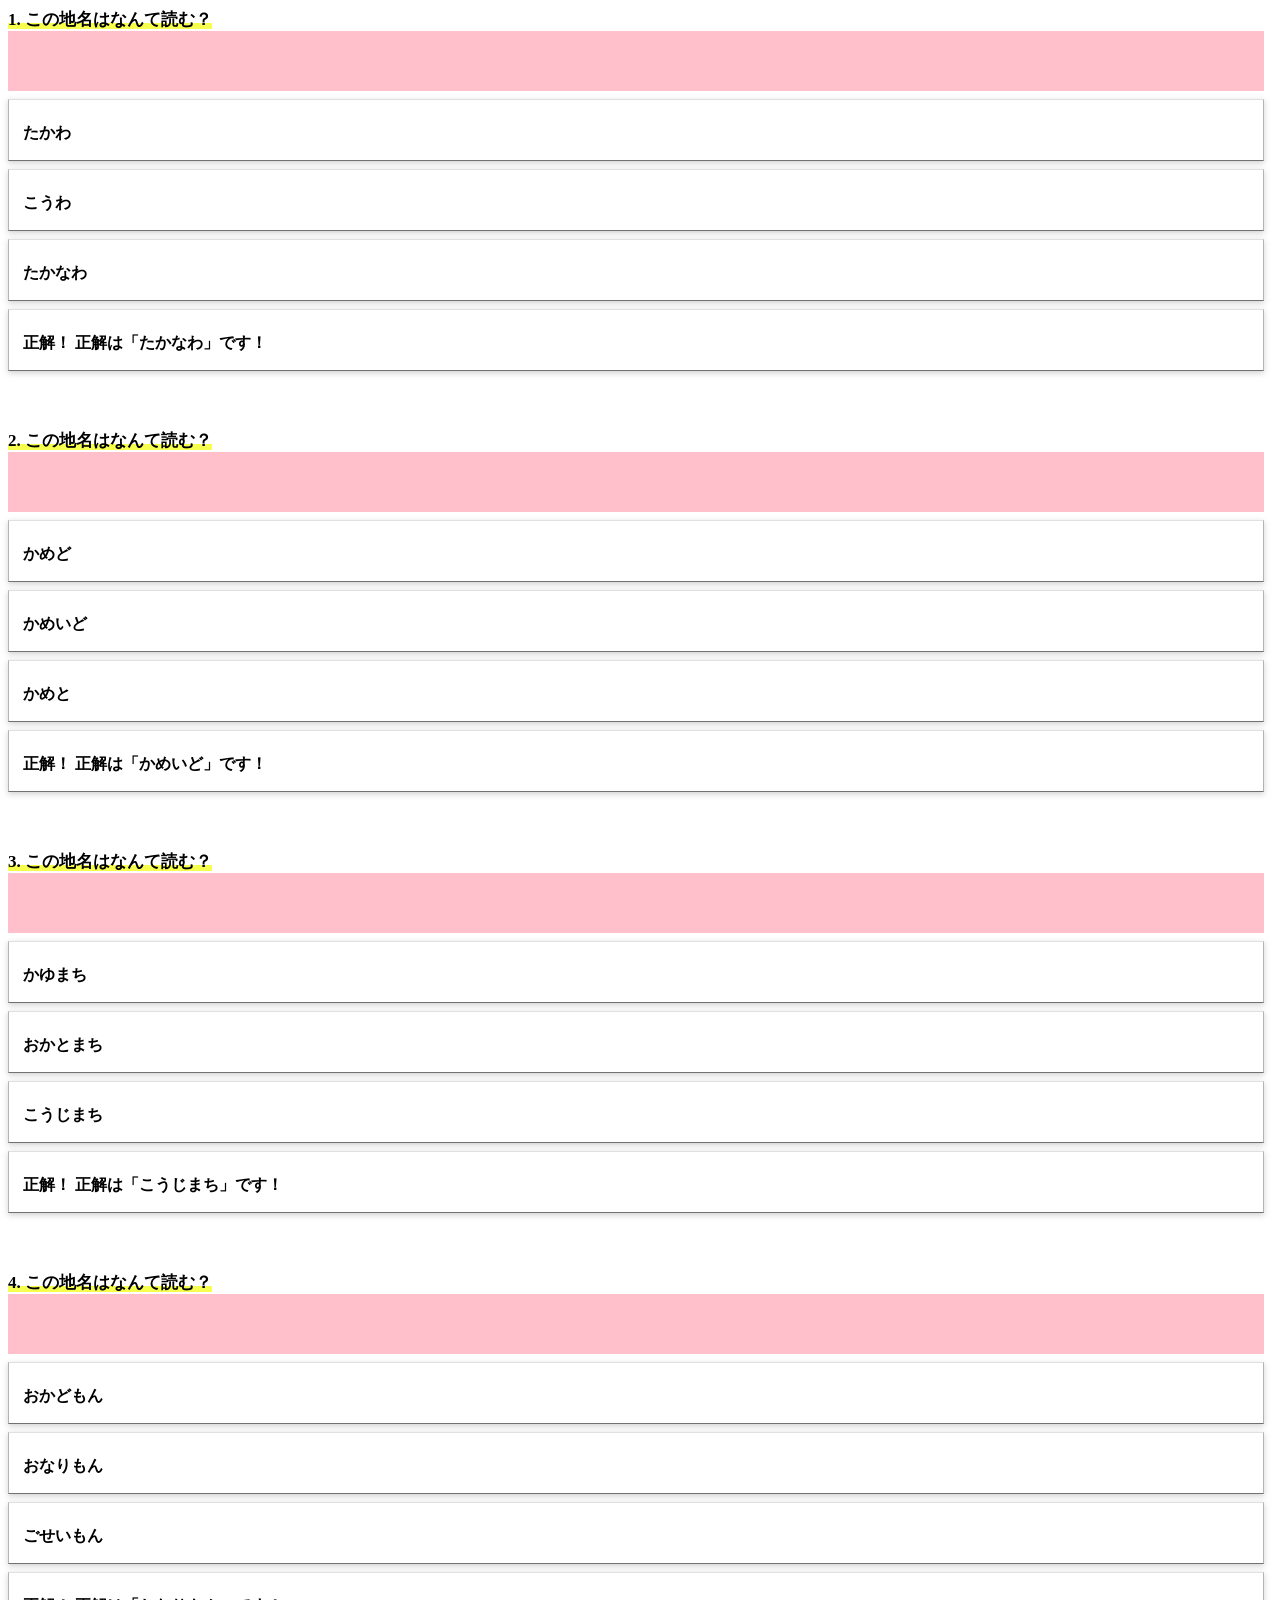
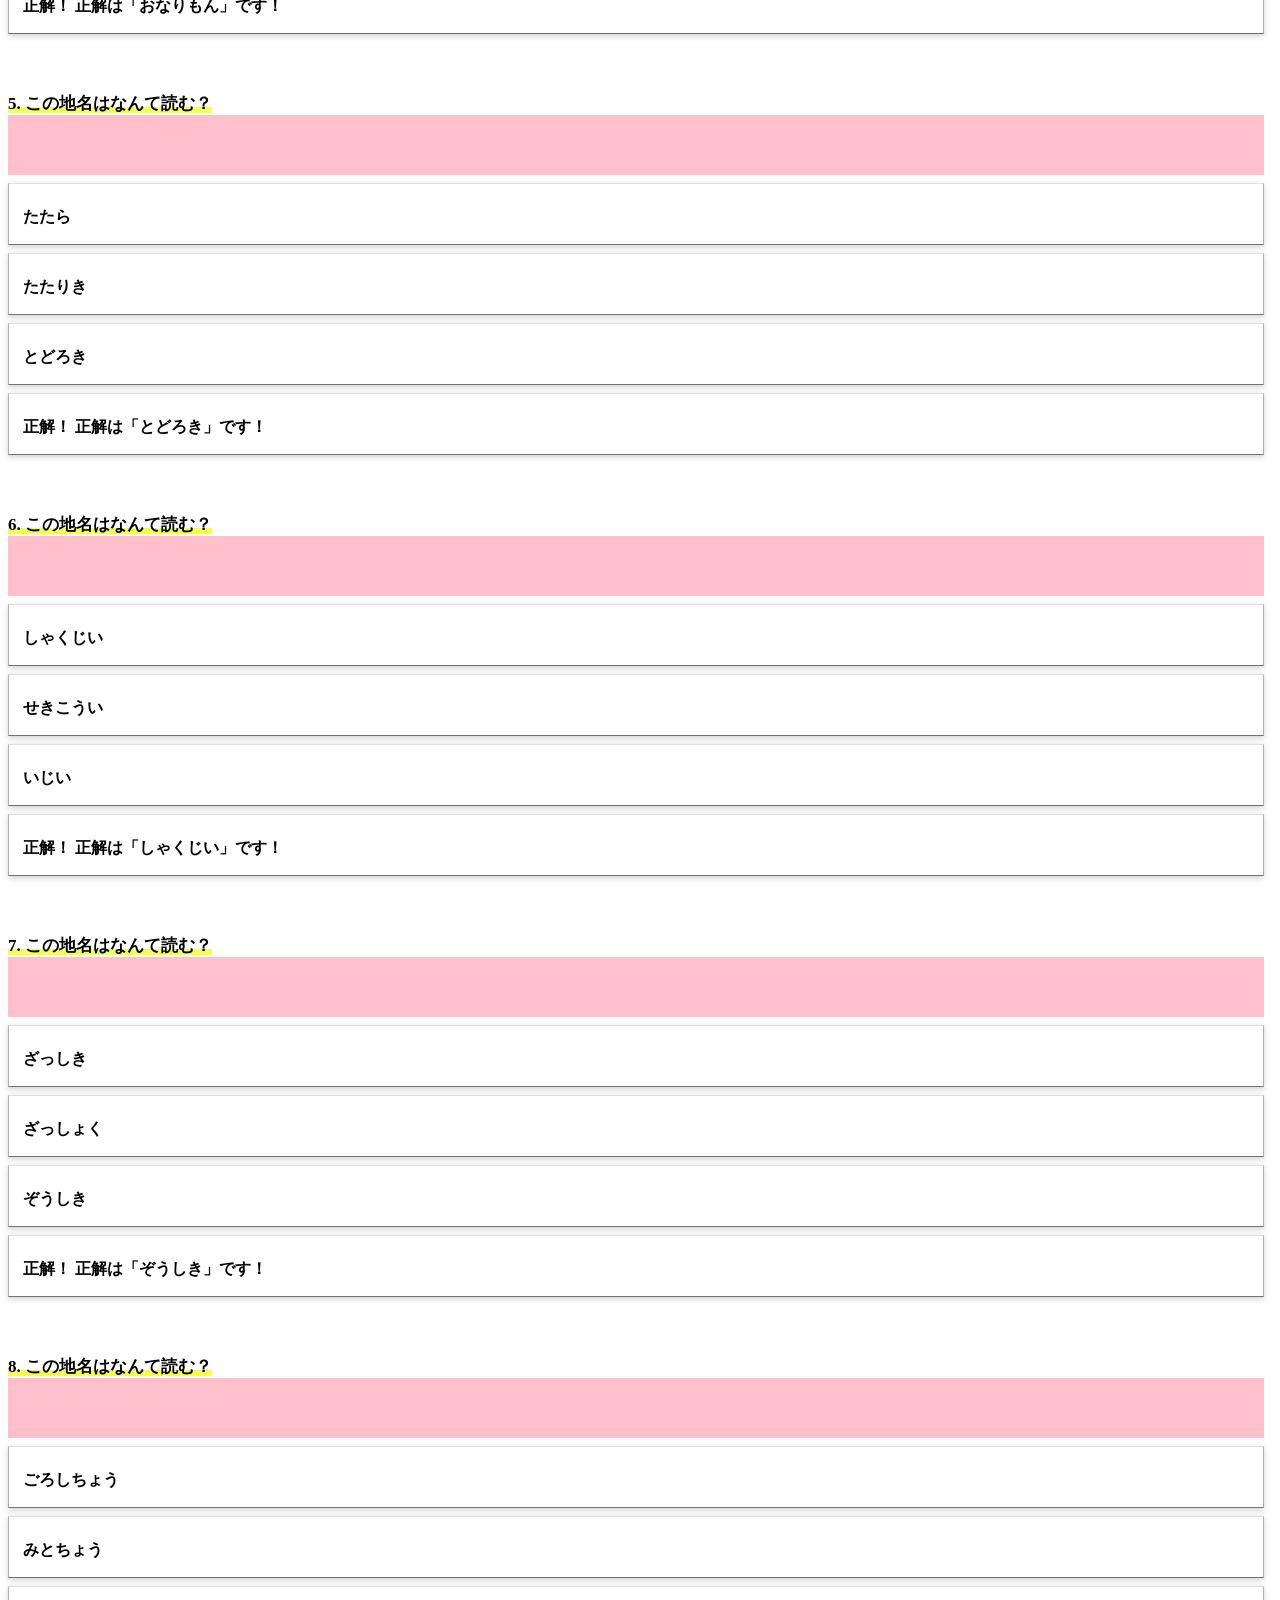
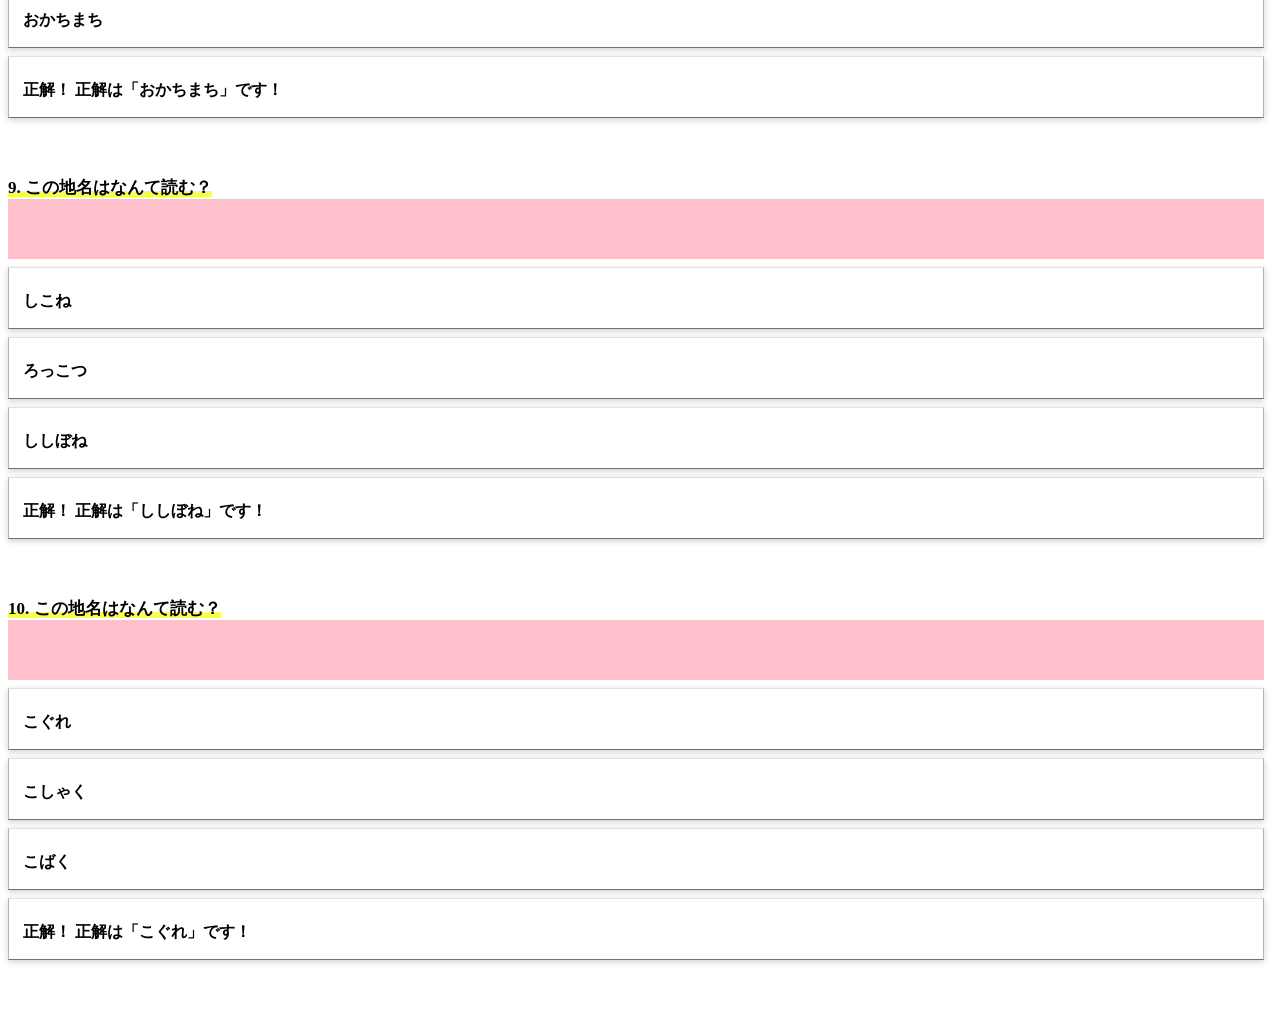
<file: practice/test.html>
<!DOCTYPE html>
<html lang="ja">
<head>
    <meta charset="UTF-8">
    <meta name="viewport" content="width=device-width, initial-scale=1.0">
    <title>JavaScript test</title>
    <style>
        /* body{
            display: flex;
            flex-wrap: wrap;
        } */
        /* .box{
            width: 100px;
            height: 100px;
            background-color: skyblue;
            cursor: pointer;
            transition: 0.8s;
            margin: 0 8px 8px 0;
            text-align: center;
            line-height: 100px;
        } */
        /* .win{
            background: pink;
            border-radius: 50%;
            transform: rotate(360deg);
        }
        .lose{
            transform: scale(0.9);
        } */
        h1 {
            font-size: 17px ;
            display: inline;
            background: linear-gradient(transparent 70%,#f7ff4e 0);
        }  
        ul {
            margin: 10px 0;
            padding: 13px 0;
        }
        li {
            background-color: rgb(255, 255, 255);
            font-weight: 600;
            padding : 0.1em 0.5em ;
            border : solid 1px #b3b3b3 ;
            border-top : solid 1px #e0e0e0 ;
            border-bottom : solid 1px #717171 ;
            box-shadow : 0 2px 6px rgba(100, 100, 100, 0.3) ;
            margin-bottom: 6px;
            height: 52px;
        }
        .img-box {
            height: 50px;
            background-color: pink;
            cursor: pointer;
            margin: 0 8px 8px 0;
            padding: 10px 0 0 14px;
            line-height: 45px;
        }
        .choice {
            height: 50px;
            cursor: pointer;
            margin: 0 8px 8px 0;
            padding: 10px 0 0 14px;
            line-height: 45px;
            list-style: none;
        }
        .hide {
            display: none;
        }
        .judge {
            display: block;
        }
        .space{
            height: 50px;
        }
    </style>
</head>
<body>

    <script>
        'use strict'
        const qa = new Array();
        qa[0] = ["たかわ","こうわ","たかなわ","正解は「たかなわ」です！", 2];
        qa[1] = ["かめど","かめいど","かめと","正解は「かめいど」です！", 1];
        qa[2] = ["かゆまち","おかとまち","こうじまち","正解は「こうじまち」です！", 2];
        qa[3] = ["おかどもん","おなりもん","ごせいもん","正解は「おなりもん」です！", 1];
        qa[4] = ["たたら","たたりき","とどろき","正解は「とどろき」です！", 2];
        qa[5] = ["しゃくじい","せきこうい","いじい","正解は「しゃくじい」です！", 0];
        qa[6] = ["ざっしき","ざっしょく","ぞうしき","正解は「ぞうしき」です！", ];
        qa[7] = ["ごろしちょう","みとちょう","おかちまち","正解は「おかちまち」です！", 2];
        qa[8] = ["しこね","ろっこつ","ししぼね","正解は「ししぼね」です！", 2];
        qa[9] = ["こぐれ","こしゃく","こばく","正解は「こぐれ」です！", 0];

        
        for (let k = 0; k < qa.length; k++) {
            const h1 = document.createElement('h1');
            document.body.appendChild(h1);
            h1.textContent = (k+1) + '. この地名はなんて読む？';
            
            const div = document.createElement('div');
            div.classList.add('img-box');
            // const img = document.getElementById("image_place");
            div.src = "imgbox/kameido.png";
            // // document.querySelector('img-box').write('<img src="imgbox/kameido.png" alt="画像の解説文">');
            // div.textContent = 'イメージ画像';
            document.body.appendChild(div);
    
            for (let i = 0; i < 3; i++) {
                const li = document.createElement('li');
                li.classList.add('choice');
                
                li.textContent = qa[k][i];
                document.body.appendChild(li);
            };
            
            const li_1 = document.createElement('li');
            li_1.classList.add('choice');
            // li_1.classList.add('hide');
            li_1.textContent = "正解！" + "\n" + qa[k][3];//選択肢をシャッフルできる様になったら正解を配列0に置いてqa[k][3]をqa[k][0]にして’正解は「’+ qa[k][0]+'」です！'みたいにしたい。
            document.body.appendChild(li_1);
            // li.addEventListener('click', () => {
            //     });
            
            const div_space = document.createElement('div');
            div_space.classList.add('space');
            document.body.appendChild(div_space);
            
        }
        

    </script>
        

        

        
        <!-- ///////////////////////////////////////////////////////////// -->
        
        <!-- <script>

        const num = 5;
        const winner = Math.floor(Math.random() * num);//0-4


        for (let i = 0; i < num; i++) {
            
            const div = document.createElement('div');
            div.classList.add('box');

            div.addEventListener('click', () => {
                if (i === winner) {
                    div.textContent = 'Win!';
                    div.classList.add('win');
                } else{
                    div.textContent = 'Lose!';
                    div.classList.add('lose');
                }
            });

            // document.body.appendChild(div);
        }

    </script> -->
</body>
</html>

<!-- 
qa = new Array();
qa[0] = ["たかわ","こうわ","たかなわ","正解は「たかなわ」です！", 2];
qa[1] = ["かめど","かめいど","かめと","正解は「かめいど」です！", 1];
qa[2] = ["かゆまち","おかとまち","こうじまち","正解は「こうじまち」です！", 2];
qa[3] = ["おかどもん","おなりもん","ごせいもん","正解は「おなりもん」です！", 1];
qa[4] = ["たたら","たたりき","とどろき","正解は「とどろき」です！", 2];
qa[5] = ["しゃくじい","せきこうい","いじい","正解は「しゃくじい」です！", 0];
qa[6] = ["ざっしき","ざっしょく","ぞうしき","正解は「ぞうしき」です！", ];
qa[7] = ["ごろしちょう","みとちょう","おかちまち","正解は「おかちまち」です！", 2];
qa[8] = ["しこね","ろっこつ","ししぼね","正解は「ししぼね」です！", 2];
qa[9] = ["こぐれ","こしゃく","こばく","正解は「こぐれ」です！", 0]; -->



<!-- 
    うまくいかなかったところ
    正誤をするボックスの表示で、正解！が改行できない。
-->
</file>
